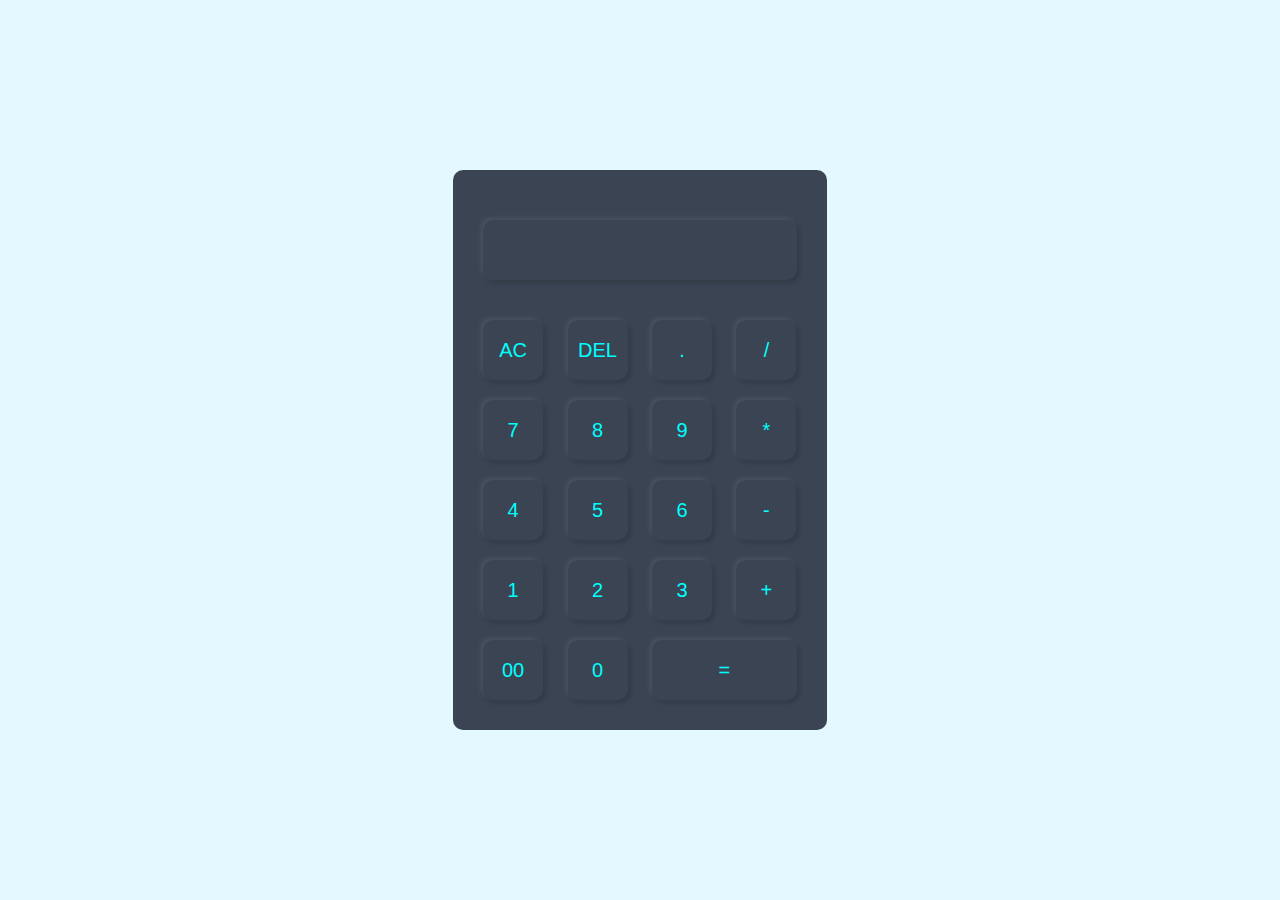
<file: Calculator/index.html>
<html lang="en">
<head>
    <meta charset="UTF-8">
    <meta name="viewport" content="width=device-width, initial-scale=1.0">
    <title>Calculator</title>
    <link rel="stylesheet" href="style.css">
</head>
<body>
    
<div class="container">
<div class="calculator">
    <form action="">
        <div class="display">
            <input type="text" name="display" id="display" readonly>
        </div>

        <div>
            <input type="button" value="AC" onclick="display.value = ''">
            <input type="button" value="DEL" onclick="display.value = display.value.slice(0,-1)">
            <input type="button" value="." onclick="if (!display.value.includes('.')) display.value += '.'">
            <input type="button" value="/" onclick="if (display.value === '' || ['+', '-', '*', '/'].includes(display.value.slice(-1))) return; display.value += '/'">
        </div>

        <div>
            <input type="button" value="7" onclick="display.value += '7'">
            <input type="button" value="8" onclick="display.value += '8'">
            <input type="button" value="9" onclick="display.value += '9'">
            <input type="button" value="*" onclick="if (display.value === '' || ['+', '-', '*', '/'].includes(display.value.slice(-1))) return; display.value += '*'">
        </div>

        <div>
            <input type="button" value="4" onclick="display.value += '4'">
            <input type="button" value="5" onclick="display.value += '5'">
            <input type="button" value="6" onclick="display.value += '6'">
            <input type="button" value="-" onclick="if (display.value === '' || ['+', '-', '*', '/'].includes(display.value.slice(-1))) return; display.value += '-'">
        </div>

        <div>
            <input type="button" value="1" onclick="display.value += '1'">
            <input type="button" value="2" onclick="display.value += '2'">
            <input type="button" value="3" onclick="display.value += '3'">
            <input type="button" value="+" onclick="if (display.value === '' || ['+', '-', '*', '/'].includes(display.value.slice(-1))) return; display.value += '+'">
        </div>

        <div>
            <input type="button" value="00" onclick="display.value += '00'">
            <input type="button" value="0" onclick="display.value += '0'">
            <input type="button" value="=" onclick="if (display.value !== '') display.value = eval(display.value)" class = "equal">
        </div>

    </form>
</div>
</div>

</body>
</html>
</file>
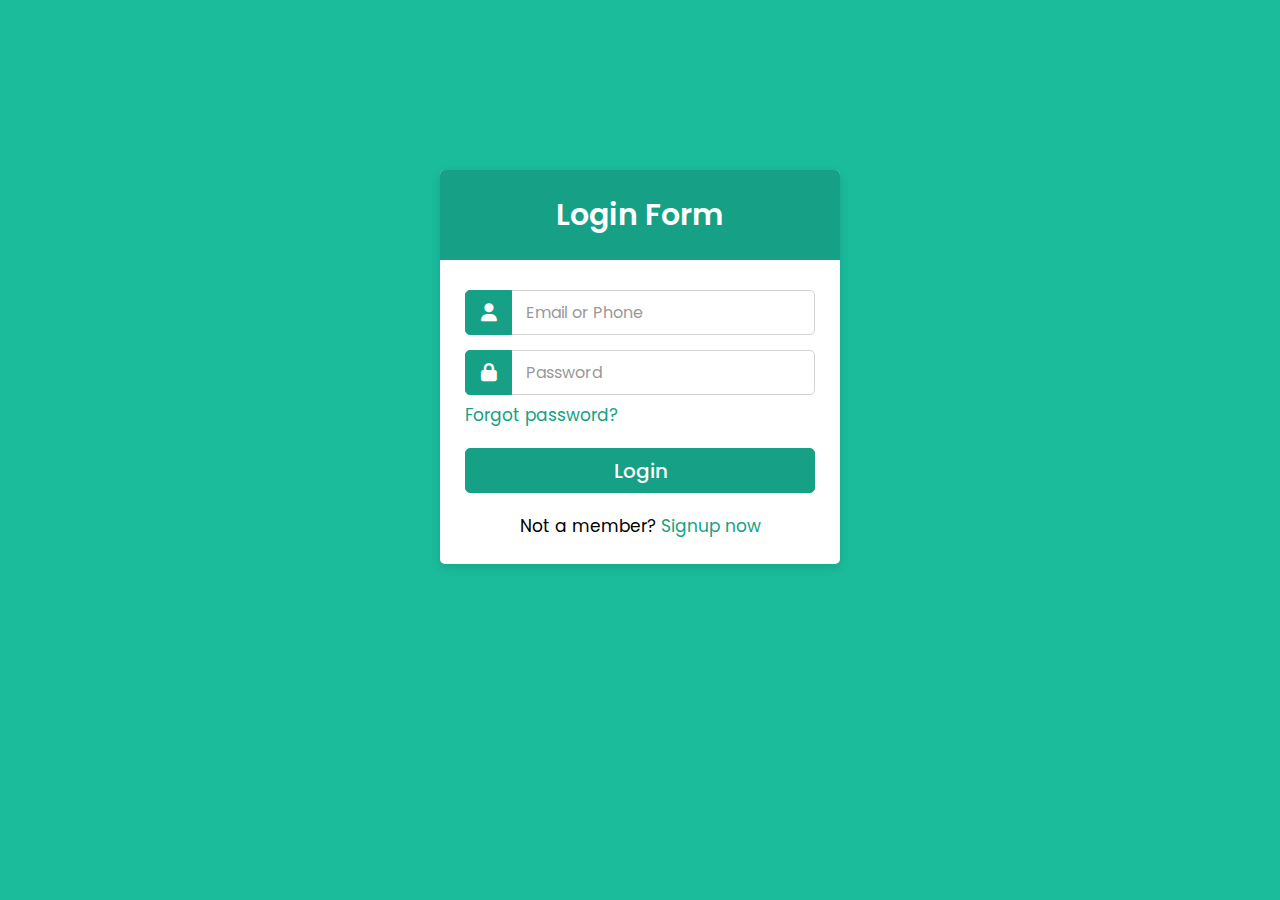
<file: Login Form/index.html>
<!DOCTYPE html>
<html lang="en" dir="ltr">

<head>
  <meta charset="utf-8">
  <meta name="viewport" content="width=device-width, initial-scale=1.0">
  <title>Login Form | Abhinav</title>
  <link rel="stylesheet" href="style.css">
  <link rel="stylesheet" href="https://cdnjs.cloudflare.com/ajax/libs/font-awesome/6.1.0/css/all.min.css">
</head>

<body>
  <div class="container">
    <div class="wrapper">
      <div class="title"><span>Login Form</span></div>
      <form action="#">
        <div class="row">
          <i class="fas fa-user"></i>
          <input type="text" placeholder="Email or Phone" required>
        </div>
        <div class="row">
          <i class="fas fa-lock"></i>
          <input type="password" placeholder="Password" required>
        </div>
        <div class="pass"><a href="#">Forgot password?</a></div>
        <div class="row button">
          <input type="submit" value="Login">
        </div>
        <div class="signup-link">Not a member? <a href="#">Signup now</a></div>
      </form>
    </div>
  </div>

</body>

</html>
</file>
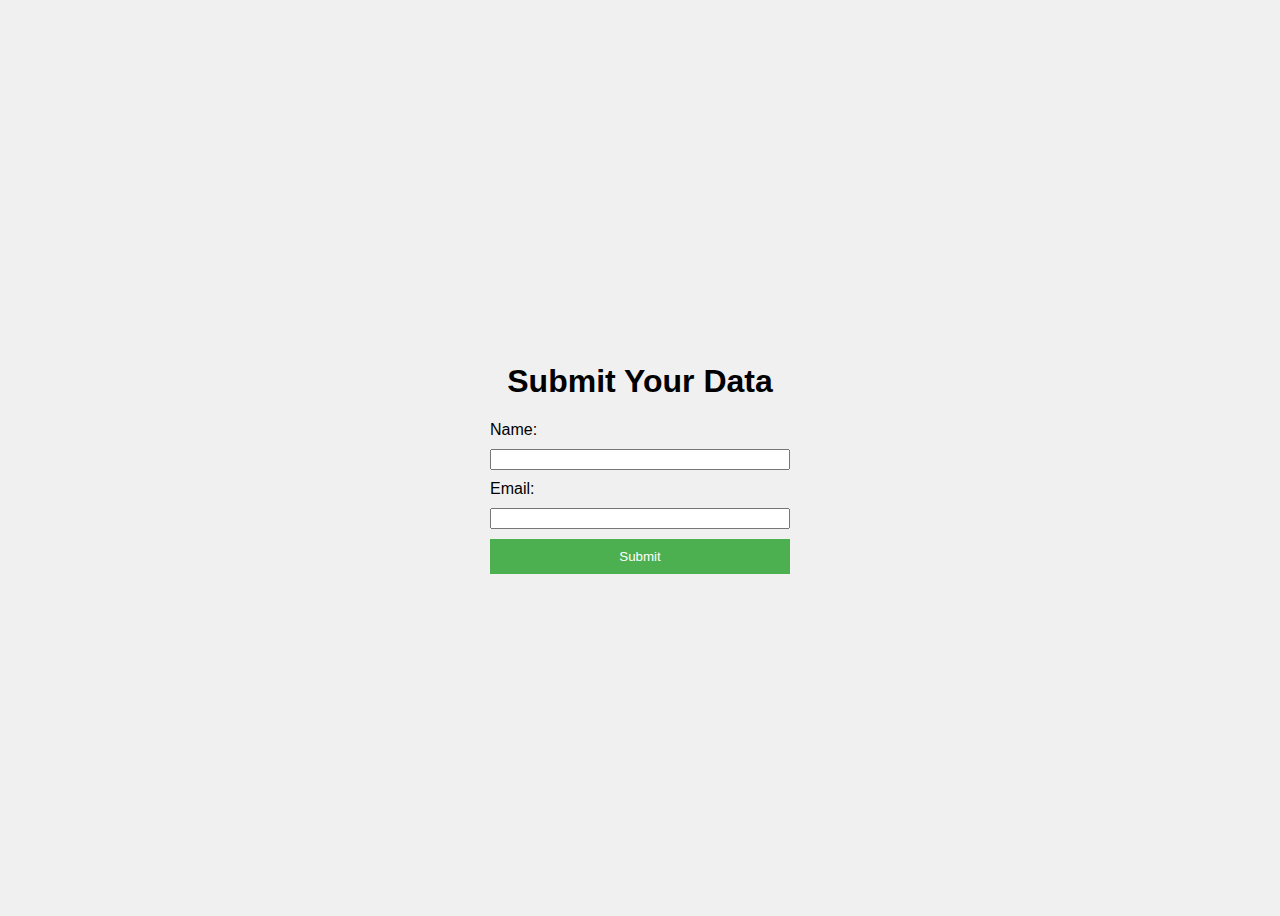
<file: Submit Form/Frontend Part/index.html>
<!DOCTYPE html>
<html lang="en">
<head>
    <meta charset="UTF-8">
    <meta name="viewport" content="width=device-width, initial-scale=1.0">
    <title>Form Submission</title>
    <link rel="stylesheet" href="styles.css">
</head>
<body>
    <h1>Submit Your Data</h1>
    <form id="dataForm">
        <label for="name">Name:</label>
        <input type="text" id="name" name="name" required>
        <label for="email">Email:</label>
        <input type="email" id="email" name="email" required>
        <button type="submit">Submit</button>
    </form>
    <script src="script.js"></script>
</body>
</html>
</file>
<file: Calculator/style.css>
* {
    margin: 0;
    padding: 0;
    font-family: 'poppins', sans-serif;
}


.container {
    width: 100%;
    height: 100vh;
    background: #e3f9ff;
    display: flex;
    justify-content: center;
    align-items: center;
}

.calculator {
    background: #3a4452;
    padding : 20px;
    border-radius: 10px;
}

.calculator form input {
    width: 60px;
    height: 60px;
    outline: 0;
    border: 0;
    border-radius: 10px;
    box-shadow: -2px -2px 5px rgba(255, 255, 255, 0.1), 2px 2px 5px rgba(0, 0,0, 0.2) ;
    margin: 10px;
    background: transparent;
    font-size: 20px;
    color: cyan;
    cursor: pointer;
}

 form .display {
    display: flex;
    justify-content: flex-end;
    margin: 20px 0;
}

form .display input{
text-align: right;
flex: 1;
transform: none;
}

form input.equal {
    width: 145px;
}

form input:hover {
color: rgb(8, 39, 33);
}

form input:active {
    transform: scale(o.9);
}
</file>
<file: Login Form/style.css>
@import url('https://fonts.googleapis.com/css2?family=Poppins:wght@200;300;400;500;600;700&display=swap');
*{
  margin: 0;
  padding: 0;
  box-sizing: border-box;
  font-family: 'Poppins',sans-serif;
}
body{
  background: #1abc9c;
  overflow: hidden;
}
::selection{
  background: rgba(26,188,156,0.3);
}
.container{
  max-width: 440px;
  padding: 0 20px;
  margin: 170px auto;
}
.wrapper{
  width: 100%;
  background: #fff;
  border-radius: 5px;
  box-shadow: 0px 4px 10px 1px rgba(0,0,0,0.1);
}
.wrapper .title{
  height: 90px;
  background: #16a085;
  border-radius: 5px 5px 0 0;
  color: #fff;
  font-size: 30px;
  font-weight: 600;
  display: flex;
  align-items: center;
  justify-content: center;
}
.wrapper form{
  padding: 30px 25px 25px 25px;
}
.wrapper form .row{
  height: 45px;
  margin-bottom: 15px;
  position: relative;
}
.wrapper form .row input{
  height: 100%;
  width: 100%;
  outline: none;
  padding-left: 60px;
  border-radius: 5px;
  border: 1px solid lightgrey;
  font-size: 16px;
  transition: all 0.3s ease;
}
form .row input:focus{
  border-color: #16a085;
  box-shadow: inset 0px 0px 2px 2px rgba(26,188,156,0.25);
}
form .row input::placeholder{
  color: #999;
}
.wrapper form .row i{
  position: absolute;
  width: 47px;
  height: 100%;
  color: #fff;
  font-size: 18px;
  background: #16a085;
  border: 1px solid #16a085;
  border-radius: 5px 0 0 5px;
  display: flex;
  align-items: center;
  justify-content: center;
}
.wrapper form .pass{
  margin: -8px 0 20px 0;
}
.wrapper form .pass a{
  color: #16a085;
  font-size: 17px;
  text-decoration: none;
}
.wrapper form .pass a:hover{
  text-decoration: underline;
}
.wrapper form .button input{
  color: #fff;
  font-size: 20px;
  font-weight: 500;
  padding-left: 0px;
  background: #16a085;
  border: 1px solid #16a085;
  cursor: pointer;
}
form .button input:hover{
  background: #12876f;
}
.wrapper form .signup-link{
  text-align: center;
  margin-top: 20px;
  font-size: 17px;
}
.wrapper form .signup-link a{
  color: #16a085;
  text-decoration: none;
}
form .signup-link a:hover{
  text-decoration: underline;
}
</file>
<file: Submit Form/Frontend Part/styles.css>
body {
    font-family: Arial, sans-serif;
    display: flex;
    flex-direction: column;
    align-items: center;
    justify-content: center;
    height: 100vh;
    background-color: #f0f0f0;
}

form {
    display: flex;
    flex-direction: column;
    width: 300px;
}

label, input {
    margin-bottom: 10px;
}

button {
    padding: 10px;
    background-color: #4CAF50;
    color: white;
    border: none;
    cursor: pointer;
}

button:hover {
    background-color: #45a049;
}
</file>
